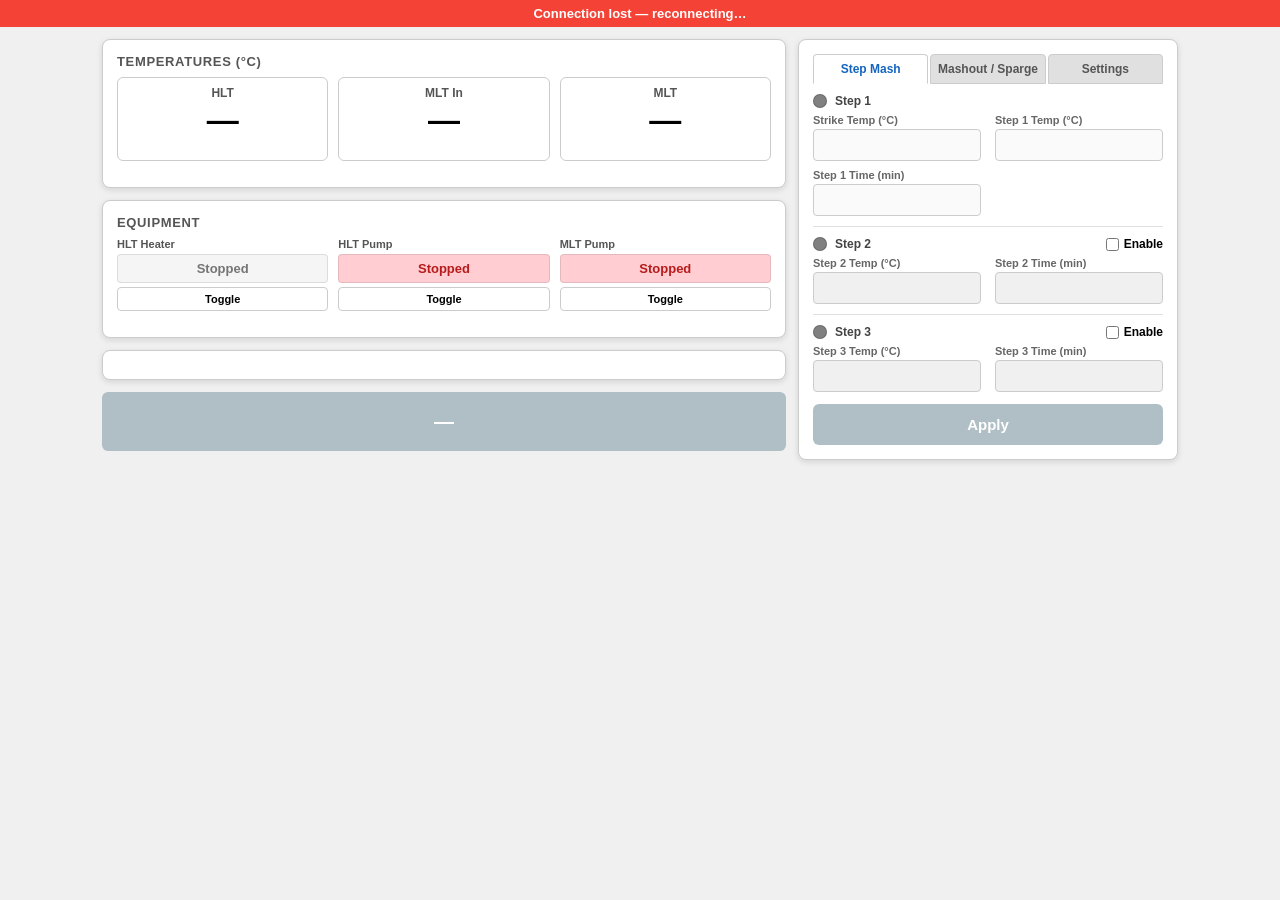
<file: src/static/index.html>
<!DOCTYPE html>
<html lang="en">
<head>
<meta charset="UTF-8">
<meta name="viewport" content="width=device-width, initial-scale=1.0">
<title>BrewSys v0.3</title>
<style>
  :root {
    --bg: #f0f0f0;
    --panel: #ffffff;
    --border: #cccccc;
    --shadow: 0 2px 6px rgba(0,0,0,0.12);
    --blue: #1565c0;
    --green: #2e7d32;
    --red: #c62828;
    --orange: #e65100;
  }
  * { box-sizing: border-box; margin: 0; padding: 0; }
  body { background: var(--bg); font-family: 'Segoe UI', Arial, sans-serif; font-size: 14px; }
  h3 { font-size: 13px; font-weight: 600; color: #555; text-transform: uppercase; letter-spacing: 0.05em; margin-bottom: 8px; }

  /* ── Layout ─────────────────────────────────────────── */
  .page { display: grid; grid-template-columns: 1fr 380px; gap: 12px; padding: 12px; max-width: 1100px; margin: 0 auto; }
  @media (max-width: 720px) { .page { grid-template-columns: 1fr; } }

  /* ── Panels ─────────────────────────────────────────── */
  .panel { background: var(--panel); border: 1px solid var(--border); border-radius: 8px; padding: 14px; box-shadow: var(--shadow); }

  /* ── Temperature displays ───────────────────────────── */
  .temps { display: grid; grid-template-columns: repeat(3, 1fr); gap: 10px; margin-bottom: 12px; }
  .temp-box { border: 1px solid var(--border); border-radius: 6px; padding: 8px; text-align: center; }
  .temp-box .label { font-size: 12px; font-weight: 700; color: #555; margin-bottom: 4px; }
  .temp-box .value { font-size: 32px; font-weight: 700; line-height: 1; transition: color 0.4s; }
  .temp-box .target { font-size: 12px; color: #888; margin-top: 2px; height: 14px; }

  /* ── Equipment status ───────────────────────────────── */
  .equipment { display: grid; grid-template-columns: repeat(3, 1fr); gap: 10px; margin-bottom: 12px; }
  .equip-item { display: flex; flex-direction: column; gap: 4px; }
  .equip-item .label { font-size: 11px; font-weight: 600; color: #555; }
  .status-badge { padding: 6px 8px; border-radius: 4px; font-size: 13px; font-weight: 700; text-align: center; border: 1px solid rgba(0,0,0,0.1); }
  .status-on  { background: #c8e6c9; color: #1b5e20; }
  .status-off { background: #ffcdd2; color: #b71c1c; }
  .status-heat { background: #ffe0b2; color: #bf360c; }
  .status-idle { background: #f5f5f5; color: #757575; }
  .toggle-btn { padding: 5px; font-size: 11px; font-weight: 600; border: 1px solid var(--border); border-radius: 4px; background: #fff; cursor: pointer; }
  .toggle-btn:disabled { opacity: 0.35; cursor: default; }
  .toggle-btn:not(:disabled):hover { background: #e3f2fd; }

  /* ── Timer ──────────────────────────────────────────── */
  .timer-row { display: flex; align-items: center; gap: 10px; margin-bottom: 12px; min-height: 36px; }
  .timer-label { font-size: 12px; font-weight: 600; color: #555; }
  .timer-value { font-size: 30px; font-weight: 700; font-variant-numeric: tabular-nums; letter-spacing: 0.05em; color: #222; }

  /* ── Proceed / Abort buttons ────────────────────────── */
  .proceed-btn {
    width: 100%; padding: 18px; font-size: 20px; font-weight: 700;
    border: none; border-radius: 6px; cursor: pointer;
    background: #1976d2; color: #fff; margin-bottom: 8px;
    transition: background 0.2s;
  }
  .proceed-btn:disabled { background: #b0bec5; cursor: default; }
  .proceed-btn:not(:disabled):hover { background: #1565c0; }
  .proceed-btn.abort { background: #d32f2f; }
  .proceed-btn.abort:hover { background: #b71c1c; }

  .sparge-btn {
    width: 100%; padding: 14px; font-size: 18px; font-weight: 700;
    border: none; border-radius: 6px; cursor: pointer;
    background: #f57c00; color: #fff; margin-bottom: 8px;
    transition: background 0.2s;
  }
  .sparge-btn:hover { background: #e65100; }
  .sparge-btn.paused { background: #388e3c; }
  .sparge-btn.paused:hover { background: #2e7d32; }

  /* ── Right panel — tabs ──────────────────────────────── */
  .tabs { display: flex; gap: 2px; margin-bottom: 10px; }
  .tab-btn { flex: 1; padding: 7px 4px; font-size: 12px; font-weight: 600; border: 1px solid var(--border); border-radius: 4px 4px 0 0; background: #e0e0e0; cursor: pointer; color: #555; }
  .tab-btn.active { background: #fff; border-bottom-color: #fff; color: #1565c0; }
  .tab-pane { display: none; }
  .tab-pane.active { display: block; }

  /* ── Form controls ───────────────────────────────────── */
  .field-grid { display: grid; grid-template-columns: 1fr 1fr; gap: 8px 14px; }
  .field-grid.triple { grid-template-columns: 1fr 1fr 1fr; }
  .field { display: flex; flex-direction: column; gap: 3px; }
  .field label { font-size: 11px; font-weight: 600; color: #666; }
  .field input[type=number] {
    padding: 6px 8px; border: 1px solid var(--border); border-radius: 4px;
    font-size: 16px; font-weight: 700; width: 100%; background: #fafafa;
  }
  .field input:disabled { background: #f0f0f0; color: #aaa; }
  .step-row { display: flex; align-items: center; gap: 8px; margin-bottom: 6px; }
  .step-indicator { width: 14px; height: 14px; border-radius: 50%; background: grey; flex-shrink: 0; border: 1px solid rgba(0,0,0,0.2); }
  .step-heading { font-size: 12px; font-weight: 700; color: #444; }
  .enable-check { display: flex; align-items: center; gap: 5px; font-size: 12px; font-weight: 600; cursor: pointer; }
  .section-sep { border: none; border-top: 1px solid #e0e0e0; margin: 10px 0; }

  .apply-btn {
    width: 100%; padding: 12px; font-size: 15px; font-weight: 700;
    border: none; border-radius: 6px; cursor: pointer;
    background: #388e3c; color: #fff; margin-top: 12px;
    transition: background 0.2s;
  }
  .apply-btn:disabled { background: #b0bec5; cursor: default; }
  .apply-btn:not(:disabled):hover { background: #2e7d32; }
  .apply-btn.abort { background: #d32f2f; }
  .apply-btn.abort:hover { background: #b71c1c; }

  /* ── Connection banner ───────────────────────────────── */
  #conn-banner { display: none; background: #f44336; color: #fff; text-align: center; padding: 6px; font-weight: 600; font-size: 13px; }
</style>
</head>
<body>

<div id="conn-banner">Connection lost — reconnecting…</div>

<div class="page">

  <!-- ── LEFT PANEL ─────────────────────────────────── -->
  <div>

    <!-- Temperatures -->
    <div class="panel" style="margin-bottom:12px">
      <h3>Temperatures (°C)</h3>
      <div class="temps">
        <div class="temp-box">
          <div class="label">HLT</div>
          <div class="value" id="hlt-temp">—</div>
          <div class="target" id="hlt-target"></div>
        </div>
        <div class="temp-box">
          <div class="label">MLT In</div>
          <div class="value" id="mlt-in-temp">—</div>
          <div class="target" id="mlt-in-target"></div>
        </div>
        <div class="temp-box">
          <div class="label">MLT</div>
          <div class="value" id="mlt-temp">—</div>
          <div class="target" id="mlt-target"></div>
        </div>
      </div>
    </div>

    <!-- Equipment status -->
    <div class="panel" style="margin-bottom:12px">
      <h3>Equipment</h3>
      <div class="equipment">
        <div class="equip-item">
          <span class="label">HLT Heater</span>
          <div class="status-badge status-idle" id="heater-status">Stopped</div>
          <button class="toggle-btn" id="heater-toggle" onclick="post('/override/heater')">Toggle</button>
        </div>
        <div class="equip-item">
          <span class="label">HLT Pump</span>
          <div class="status-badge status-off" id="hlt-pump-status">Stopped</div>
          <button class="toggle-btn" id="hlt-pump-toggle" onclick="post('/override/hlt_pump')">Toggle</button>
        </div>
        <div class="equip-item">
          <span class="label">MLT Pump</span>
          <div class="status-badge status-off" id="mlt-pump-status">Stopped</div>
          <button class="toggle-btn" id="mlt-pump-toggle" onclick="post('/override/mlt_pump')">Toggle</button>
        </div>
      </div>
    </div>

    <!-- Timer + status -->
    <div class="panel" style="margin-bottom:12px">
      <div class="timer-row" id="timer-row" style="display:none">
        <span class="timer-label">Time Remaining</span>
        <span class="timer-value" id="timer-display">0:00</span>
      </div>
    </div>

    <!-- Proceed / Abort -->
    <button class="proceed-btn" id="proceed-btn" onclick="proceed()" disabled>—</button>
    <button class="sparge-btn" id="sparge-btn" onclick="post('/override/mlt_pump')" style="display:none">Pause Sparge</button>

  </div>

  <!-- ── RIGHT PANEL ────────────────────────────────── -->
  <div class="panel">

    <div class="tabs">
      <button class="tab-btn active" onclick="switchTab('step-mash', this)">Step Mash</button>
      <button class="tab-btn" onclick="switchTab('mashout', this)">Mashout / Sparge</button>
      <button class="tab-btn" onclick="switchTab('settings', this)">Settings</button>
    </div>

    <!-- Step Mash tab -->
    <div class="tab-pane active" id="tab-step-mash">
      <div class="step-row">
        <div class="step-indicator" id="ind-step1"></div>
        <span class="step-heading">Step 1</span>
      </div>
      <div class="field-grid" style="margin-bottom:10px">
        <div class="field"><label>Strike Temp (°C)</label><input type="number" id="f-mash-in-temp" step="0.5" min="0" max="90"></div>
        <div class="field"><label>Step 1 Temp (°C)</label><input type="number" id="f-step1-temp" step="0.5" min="0" max="90"></div>
        <div class="field"><label>Step 1 Time (min)</label><input type="number" id="f-step1-time" step="1" min="0" max="180"></div>
      </div>

      <hr class="section-sep">
      <div class="step-row" style="margin-bottom:6px">
        <div class="step-indicator" id="ind-step2"></div>
        <span class="step-heading">Step 2</span>
        <label class="enable-check" style="margin-left:auto">
          <input type="checkbox" id="step2-enable" onchange="toggleStep(2)"> Enable
        </label>
      </div>
      <div class="field-grid" id="step2-fields" style="margin-bottom:10px">
        <div class="field"><label>Step 2 Temp (°C)</label><input type="number" id="f-step2-temp" step="0.5" min="0" max="90" disabled></div>
        <div class="field"><label>Step 2 Time (min)</label><input type="number" id="f-step2-time" step="1" min="0" max="180" disabled></div>
      </div>

      <hr class="section-sep">
      <div class="step-row" style="margin-bottom:6px">
        <div class="step-indicator" id="ind-step3"></div>
        <span class="step-heading">Step 3</span>
        <label class="enable-check" style="margin-left:auto">
          <input type="checkbox" id="step3-enable" onchange="toggleStep(3)"> Enable
        </label>
      </div>
      <div class="field-grid" id="step3-fields">
        <div class="field"><label>Step 3 Temp (°C)</label><input type="number" id="f-step3-temp" step="0.5" min="0" max="90" disabled></div>
        <div class="field"><label>Step 3 Time (min)</label><input type="number" id="f-step3-time" step="1" min="0" max="180" disabled></div>
      </div>
    </div>

    <!-- Mashout / Sparge tab -->
    <div class="tab-pane" id="tab-mashout">
      <div class="field-grid" style="margin-bottom:10px">
        <div class="field"><label>Mashout Temp (°C)</label><input type="number" id="f-mashout-temp" step="0.5" min="0" max="90"></div>
        <div class="field"><label>Mashout Time (min)</label><input type="number" id="f-mashout-time" step="1" min="0" max="60"></div>
      </div>
      <hr class="section-sep">
      <div class="field-grid">
        <div class="field"><label>Sparge Temp (°C)</label><input type="number" id="f-sparge-temp" step="0.5" min="0" max="90"></div>
      </div>
    </div>

    <!-- Settings tab -->
    <div class="tab-pane" id="tab-settings">
      <h3 style="margin-bottom:8px">HLT Overshoot</h3>
      <div class="field-grid" style="margin-bottom:10px">
        <div class="field"><label>HLT Overtemp (°C)</label><input type="number" id="f-hlt-overshoot" step="0.5" min="0" max="20"></div>
        <div class="field"><label>Max HLT Overshoot (°C)</label><input type="number" id="f-hlt-max-overshoot" step="0.5" min="0" max="20"></div>
      </div>
      <hr class="section-sep">
      <h3 style="margin-bottom:8px">Sensor Calibration</h3>
      <div class="field-grid triple">
        <div class="field"><label>HLT Calib (°C)</label><input type="number" id="f-hlt-calib" step="0.1" min="-5" max="5"></div>
        <div class="field"><label>MLT In Calib (°C)</label><input type="number" id="f-mlt-in-calib" step="0.1" min="-5" max="5"></div>
        <div class="field"><label>MLT Calib (°C)</label><input type="number" id="f-mlt-calib" step="0.1" min="-5" max="5"></div>
      </div>
    </div>

    <button class="apply-btn" id="apply-btn" onclick="applySettings()" disabled>Apply</button>

  </div>
</div>

<script>
  // ── Helpers ──────────────────────────────────────────────────────────
  function $(id) { return document.getElementById(id); }

  function post(url) {
    fetch(url, { method: 'POST' })
      .then(r => r.json())
      .then(updateUI)
      .catch(console.error);
  }

  function proceed() {
    post('/proceed');
  }

  // ── WebSocket ─────────────────────────────────────────────────────────
  let lastState = null;
  let settingsApplied = false;
  let prevAtStart = null;   // tracks transitions into/out of mash_start
  let ws;

  function connect() {
    const proto = location.protocol === 'https:' ? 'wss' : 'ws';
    ws = new WebSocket(`${proto}://${location.host}/ws`);

    ws.onopen = () => {
      $('conn-banner').style.display = 'none';
    };

    ws.onmessage = (e) => {
      const state = JSON.parse(e.data);
      lastState = state;
      updateUI(state);
    };

    ws.onclose = () => {
      $('conn-banner').style.display = 'block';
      setTimeout(connect, 3000);
    };
  }

  connect();

  // ── UI update ─────────────────────────────────────────────────────────
  function tempColor(temp, target) {
    if (!target || target <= 0) return '';
    const tol = 0.5;
    if (temp < target - tol) return 'color:#1565c0';    // blue
    if (temp > target + tol) return 'color:#c62828';    // red
    return 'color:#2e7d32';                              // green
  }

  function fmtTemp(temp) { return temp.toFixed(1); }

  function fmtTime(secs) {
    const m = Math.floor(Math.abs(secs) / 60);
    const s = Math.abs(secs) % 60;
    return `${m}:${String(s).padStart(2, '0')}`;
  }

  function updateUI(s) {
    // Temperatures
    $('hlt-temp').textContent = fmtTemp(s.hlt_temp);
    $('hlt-temp').style.cssText = tempColor(s.hlt_temp, s.hlt_target);
    $('hlt-target').textContent = s.hlt_target > 0 ? `→ ${s.hlt_target}` : '';

    $('mlt-in-temp').textContent = fmtTemp(s.mlt_in_temp);
    $('mlt-in-temp').style.cssText = tempColor(s.mlt_in_temp, s.mlt_in_target);
    $('mlt-in-target').textContent = s.mlt_in_target > 0 ? `→ ${s.mlt_in_target}` : '';

    $('mlt-temp').textContent = fmtTemp(s.mlt_temp);
    $('mlt-temp').style.cssText = tempColor(s.mlt_temp, s.mlt_target);
    $('mlt-target').textContent = s.mlt_target > 0 ? `→ ${s.mlt_target}` : '';

    // Heater status
    const heaterEl = $('heater-status');
    if (s.heater_on) {
      heaterEl.className = 'status-badge status-heat';
      heaterEl.textContent = 'Heating';
    } else {
      heaterEl.className = 'status-badge status-idle';
      heaterEl.textContent = 'Stopped';
    }
    $('heater-toggle').disabled = !s.heater_override_allowed;

    // HLT pump
    const hltPumpEl = $('hlt-pump-status');
    hltPumpEl.className = 'status-badge ' + (s.hlt_pump_on ? 'status-on' : 'status-off');
    hltPumpEl.textContent = s.hlt_pump_on ? 'Working' : 'Stopped';
    $('hlt-pump-toggle').disabled = !s.hlt_pump_override_allowed;

    // MLT pump
    const mltPumpEl = $('mlt-pump-status');
    mltPumpEl.className = 'status-badge ' + (s.mlt_pump_on ? 'status-on' : 'status-off');
    mltPumpEl.textContent = s.mlt_pump_on ? 'Working' : 'Stopped';
    $('mlt-pump-toggle').disabled = !s.mlt_pump_override_allowed;

    // Timer
    const timerRow = $('timer-row');
    if (s.show_timer) {
      timerRow.style.display = 'flex';
      $('timer-display').textContent = fmtTime(s.time_left);
    } else {
      timerRow.style.display = 'none';
    }

    // Proceed button — disabled in mash_start until Apply has been clicked
    const proceedBtn = $('proceed-btn');
    if (!s.at_start) settingsApplied = false;  // reset when FSM leaves mash_start
    proceedBtn.disabled = s.at_start && !settingsApplied;
    proceedBtn.textContent = s.status_text;    // always show FSM state text (matches Qt)

    // Pause sparge button
    const spargeBtn = $('sparge-btn');
    if (s.show_sparge_pause) {
      spargeBtn.style.display = 'block';
      spargeBtn.textContent = s.mlt_pump_paused ? 'Resume Sparge' : 'Pause Sparge';
      spargeBtn.className = 'sparge-btn' + (s.mlt_pump_paused ? ' paused' : '');
    } else {
      spargeBtn.style.display = 'none';
    }

    // Step indicators
    const colors = { grey: '#bdbdbd', yellow: '#fdd835', green: '#66bb6a' };
    $('ind-step1').style.background = colors[s.step_indicators.step1] || colors.grey;
    $('ind-step2').style.background = colors[s.step_indicators.step2] || colors.grey;
    $('ind-step3').style.background = colors[s.step_indicators.step3] || colors.grey;

    // Apply/Abort button — Apply in mash_start, Abort otherwise (matches Qt)
    const applyBtn = $('apply-btn');
    if (s.at_start) {
      applyBtn.textContent = settingsApplied ? 'Abort!' : 'Apply';
      applyBtn.className = 'apply-btn' + (settingsApplied ? ' abort' : '');
      applyBtn.disabled = false;
      applyBtn.onclick = settingsApplied ? () => post('/abort') : applySettings;
    } else {
      applyBtn.textContent = 'Abort!';
      applyBtn.className = 'apply-btn abort';
      applyBtn.disabled = false;
      applyBtn.onclick = () => post('/abort');
    }

    // Populate recipe fields only on first entry into mash_start (page load or after abort),
    // not on every WebSocket tick — otherwise user edits get clobbered before Apply is clicked.
    const justEnteredStart = s.at_start && !prevAtStart;
    prevAtStart = s.at_start;
    if (justEnteredStart) {
      const r = s.recipe;
      setField('f-mash-in-temp', r.mash_in_temp);
      setField('f-step1-temp', r.step1_temp);
      setField('f-step1-time', r.step1_time);
      setField('f-step2-temp', r.step2_temp);
      setField('f-step2-time', r.step2_time);
      setField('f-step3-temp', r.step3_temp);
      setField('f-step3-time', r.step3_time);
      setField('f-mashout-temp', r.mashout_temp);
      setField('f-mashout-time', r.mashout_time);
      setField('f-sparge-temp', r.sparge_temp);
      setField('f-hlt-overshoot', r.hlt_overshoot);
      setField('f-hlt-max-overshoot', r.hlt_max_overshoot);
      setField('f-hlt-calib', r.hlt_calib);
      setField('f-mlt-in-calib', r.mlt_in_calib);
      setField('f-mlt-calib', r.mlt_calib);

      $('step2-enable').checked = r.step2_enabled;
      $('step3-enable').checked = r.step3_enabled;
      applyStepEnable(2, r.step2_enabled);
      applyStepEnable(3, r.step3_enabled);
    }

    // Disable all form inputs when brewing is in progress
    const fieldsDisabled = !s.at_start;
    document.querySelectorAll('.field input').forEach(el => el.disabled = fieldsDisabled);
    // Re-apply step enable state on top of the above
    if (s.at_start) {
      applyStepEnable(2, $('step2-enable').checked);
      applyStepEnable(3, $('step3-enable').checked);
    }
    $('step2-enable').disabled = fieldsDisabled;
    $('step3-enable').disabled = fieldsDisabled;
  }

  function setField(id, val) {
    const el = $(id);
    if (el && document.activeElement !== el) el.value = val;
  }

  // ── Tab switching ─────────────────────────────────────────────────────
  function switchTab(name, btn) {
    document.querySelectorAll('.tab-pane').forEach(el => el.classList.remove('active'));
    document.querySelectorAll('.tab-btn').forEach(el => el.classList.remove('active'));
    $(`tab-${name}`).classList.add('active');
    btn.classList.add('active');
  }

  // ── Step enable toggles ───────────────────────────────────────────────
  function toggleStep(n) {
    const enabled = $(`step${n}-enable`).checked;
    applyStepEnable(n, enabled);
  }

  function applyStepEnable(n, enabled) {
    const t = $(`f-step${n}-temp`);
    const ti = $(`f-step${n}-time`);
    const atStart = lastState && lastState.at_start;
    if (t) t.disabled = !enabled || !atStart;
    if (ti) ti.disabled = !enabled || !atStart;
  }

  // ── Apply settings ────────────────────────────────────────────────────
  function applySettings(callback) {
    const step2en = $('step2-enable').checked;
    const step3en = $('step3-enable').checked;

    const settings = {
      mash_in_temp: numVal('f-mash-in-temp'),
      step1_temp: numVal('f-step1-temp'),
      step1_time: numVal('f-step1-time'),
      step2_enabled: step2en,
      step2_temp: numVal('f-step2-temp'),
      step2_time: numVal('f-step2-time'),
      step3_enabled: step3en,
      step3_temp: numVal('f-step3-temp'),
      step3_time: numVal('f-step3-time'),
      mashout_temp: numVal('f-mashout-temp'),
      mashout_time: numVal('f-mashout-time'),
      sparge_temp: numVal('f-sparge-temp'),
      hlt_overshoot: numVal('f-hlt-overshoot'),
      hlt_max_overshoot: numVal('f-hlt-max-overshoot'),
    };

    fetch('/settings', {
      method: 'POST',
      headers: { 'Content-Type': 'application/json' },
      body: JSON.stringify(settings),
    })
    .then(r => r.json())
    .then(data => {
      settingsApplied = true;
      updateUI(data);
      if (callback) callback();
    })
    .catch(console.error);
  }

  function numVal(id) {
    const v = parseFloat($(id).value);
    return isNaN(v) ? 0 : v;
  }
</script>
</body>
</html>
</file>
